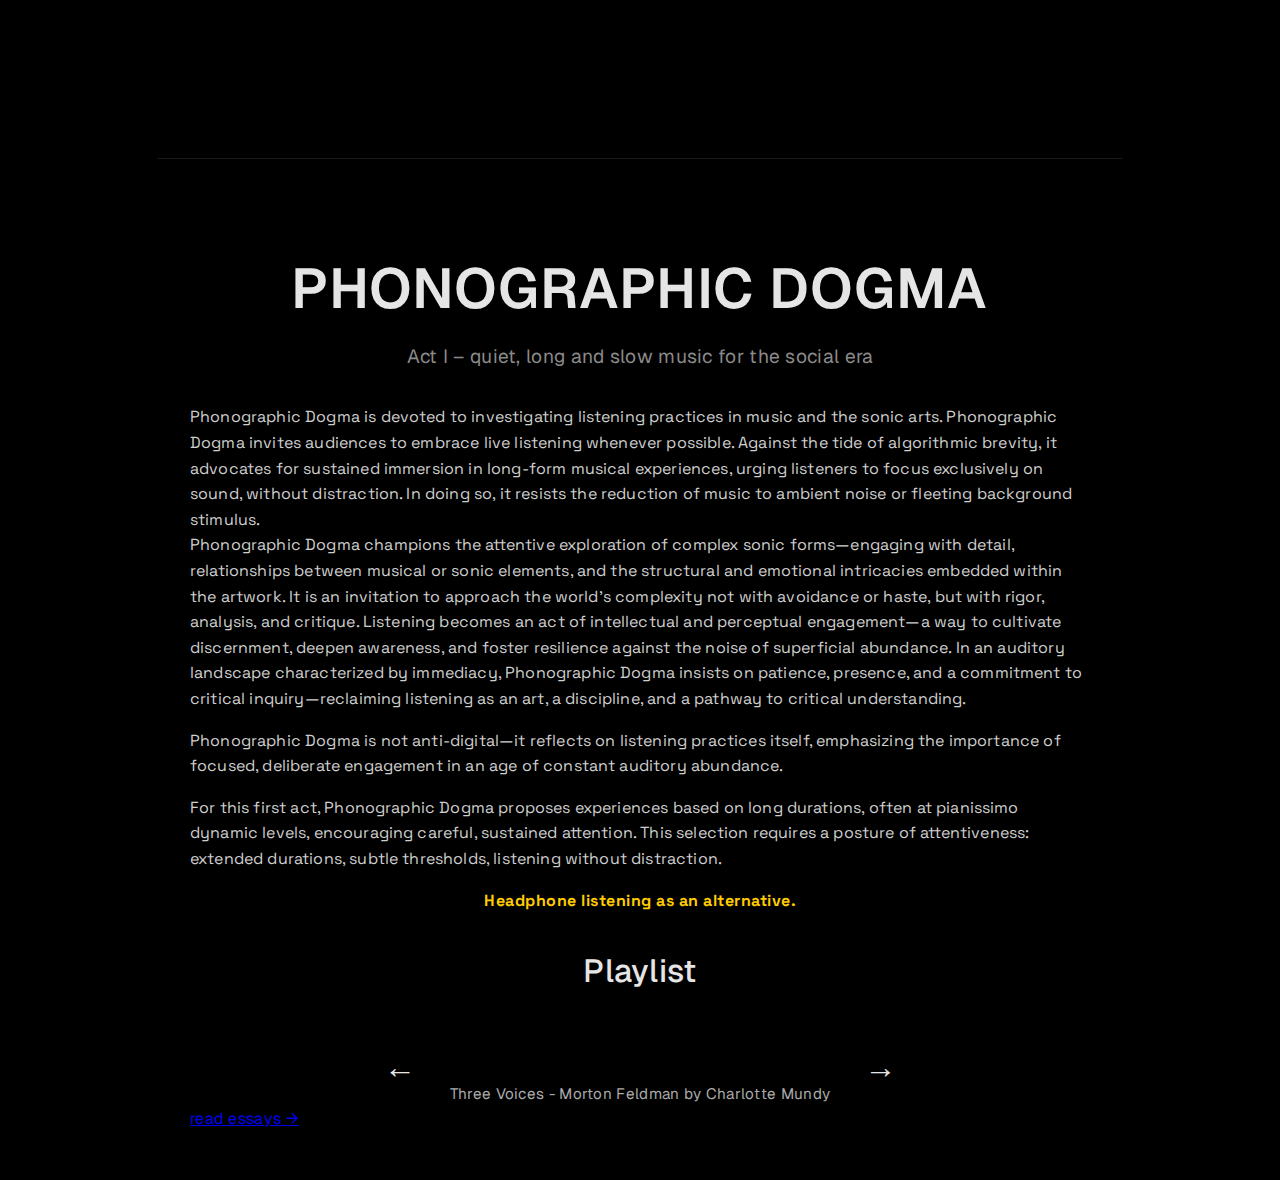
<file: index.html>
<!DOCTYPE html>
<html lang="en">
<head>
  <meta charset="UTF-8" />
  <meta name="viewport" content="width=device-width, initial-scale=1.0"/>
  <title>PHONOGRAPHIC DOGMA</title>
  <link rel="stylesheet" href="style.css" />
  <link href="https://fonts.googleapis.com/css2?family=Geist:wght@400;600&family=Space+Grotesk:wght@400;700&display=swap" rel="stylesheet">
</head>
<body>
  <div id="bg-bitmap"></div>
  <canvas id="sfera-ellittica"></canvas>
  <canvas id="circular-text-canvas"></canvas>
  <div class="container">
    <header>
      <h1>PHONOGRAPHIC DOGMA</h1>
      <h2 class="subtitle">Act I – quiet, long and slow music for the social era</h2>
    </header>
    <section class="manifesto">
      <p>
        Phonographic Dogma is devoted to investigating listening practices in music and the sonic arts. 
Phonographic Dogma invites audiences to embrace live listening whenever possible. Against the tide of algorithmic brevity, it advocates for sustained immersion in long-form musical experiences, urging listeners to focus exclusively on sound, without distraction. In doing so, it resists the reduction of music to ambient noise or fleeting background stimulus.
<br>Phonographic Dogma champions the attentive exploration of complex sonic forms—engaging with detail, relationships between musical or sonic elements, and the structural and emotional intricacies embedded within the artwork. It is an invitation to approach the world’s complexity not with avoidance or haste, but with rigor, analysis, and critique. Listening becomes an act of intellectual and perceptual engagement—a way to cultivate discernment, deepen awareness, and foster resilience against the noise of superficial abundance.
In an auditory landscape characterized by immediacy, Phonographic Dogma insists on patience, presence, and a commitment to critical inquiry—reclaiming listening as an art, a discipline, and a pathway to critical understanding.
      </p>
      <p>
      </p>
      <p>
        Phonographic Dogma is not anti-digital—it reflects on listening practices itself, emphasizing the importance of focused, deliberate engagement in an age of constant auditory abundance. 
      </p>
      <p>
        For this first act, Phonographic Dogma proposes experiences based on long durations, often at pianissimo dynamic levels, encouraging careful, sustained attention.
This selection requires a posture of attentiveness: extended durations, subtle thresholds, listening without distraction. 
      </p>
      <p style="margin-bottom:0.4em">
      </p>
      <p class="headphone-text">
        <strong> Headphone listening as an alternative.</strong>
      </p>
    </section>
    <section class="playlist-section">
      <h2>Playlist</h2>
      <div class="playlist-container">
        <button class="scroll-btn" id="scroll-left">&#8592;</button>
        <div class="playlist-scroll" id="playlist-scroll"></div>
        <button class="scroll-btn" id="scroll-right">&#8594;</button>
      </div>
    </section>
    <nav class="bottom-link">
  <a href="essay.html">read essays →</a>
</nav>
  </div>
  <script src="script.js"></script>
</body>
</html>
</file>
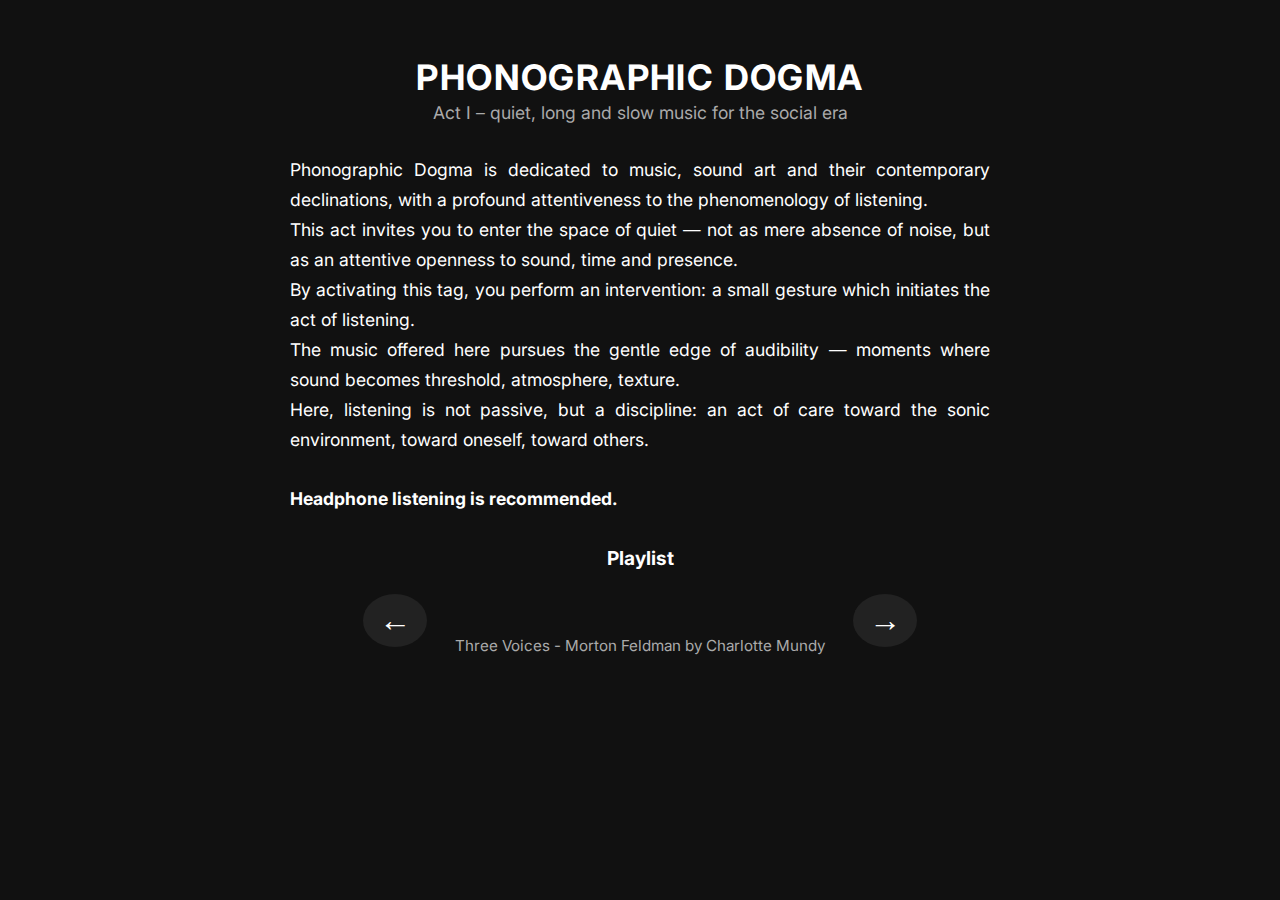
<file: doc/index.html>
<!DOCTYPE html>
<html lang="en">
<head>
  <meta charset="UTF-8" />
  <meta name="viewport" content="width=device-width, initial-scale=1.0"/>
  <title>PHONOGRAPHIC DOGMA</title>
  <link rel="stylesheet" href="style.css" />
  <link href="https://fonts.googleapis.com/css2?family=Inter:wght@300;400;500;600;700&display=swap" rel="stylesheet">
</head>
<body>
  <div class="container">
    <header>
      <h1>PHONOGRAPHIC DOGMA</h1>
      <h2 class="subtitle">Act I – quiet, long and slow music for the social era</h2>
    </header>
    <section class="manifesto">
      <p>
        Phonographic Dogma is dedicated to music, sound art and their contemporary declinations, with a profound attentiveness to the phenomenology of listening.<br>
        This act invites you to enter the space of quiet — not as mere absence of noise, but as an attentive openness to sound, time and presence.<br>
        By activating this tag, you perform an intervention: a small gesture which initiates the act of listening.<br>
        The music offered here pursues the gentle edge of audibility — moments where sound becomes threshold, atmosphere, texture.<br>
        Here, listening is not passive, but a discipline: an act of care toward the sonic environment, toward oneself, toward others.<br><br>
        <strong>Headphone listening is recommended.</strong>
      </p>
    </section>
    <section class="playlist-section">
      <h2>Playlist</h2>
      <div class="playlist-container">
        <button class="scroll-btn" id="scroll-left">&#8592;</button>
        <div class="playlist-scroll" id="playlist-scroll"></div>
        <button class="scroll-btn" id="scroll-right">&#8594;</button>
      </div>
    </section>
  </div>
  <script src="script.js"></script>
</body>
</html>
</file>
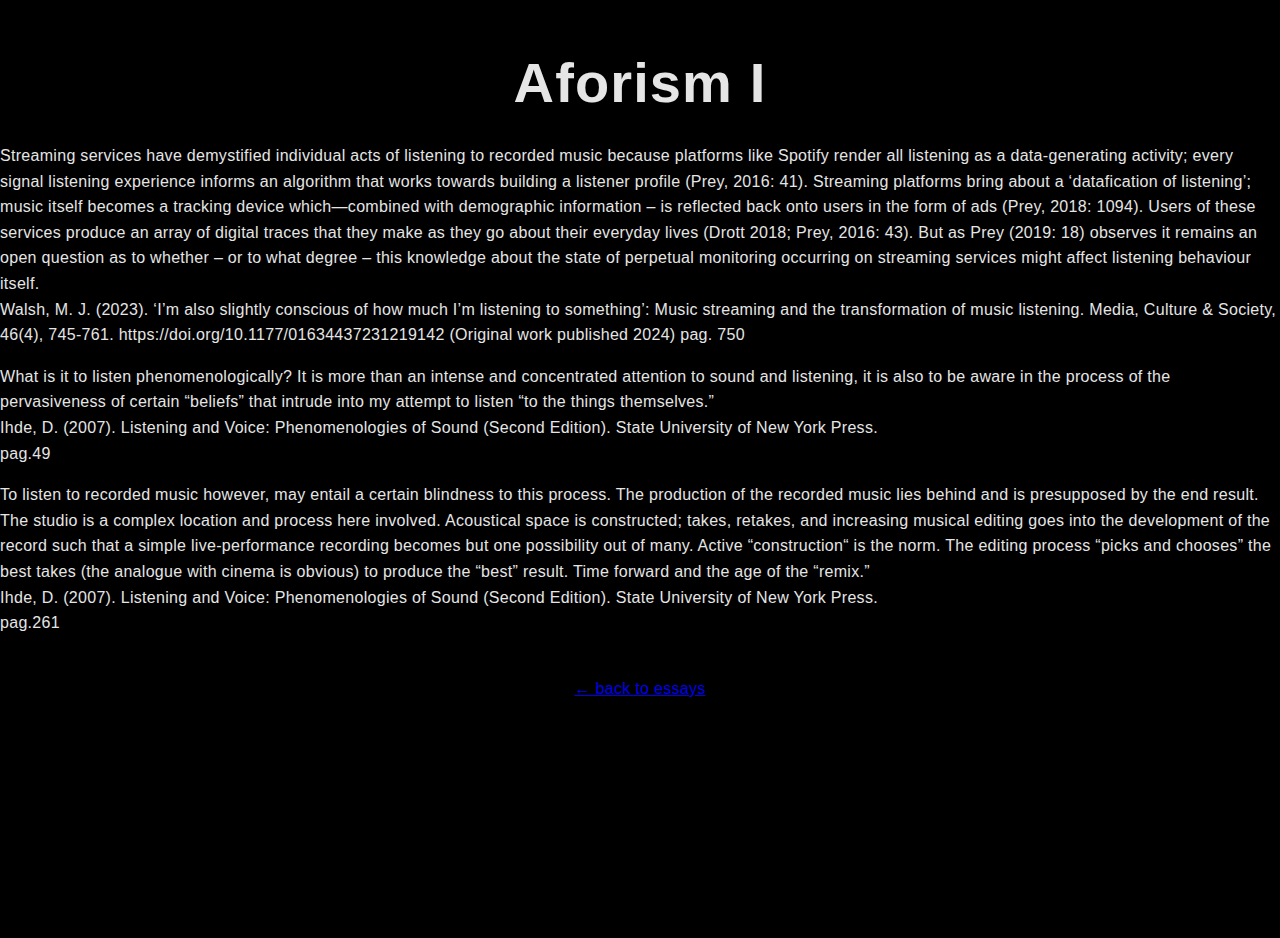
<file: essay-01.html>
<!DOCTYPE html>
<html lang="en">
<head>
  <meta charset="UTF-8" />
  <meta name="viewport" content="width=device-width, initial-scale=1.0"/>
  <title>Aforism I — Phonographic Dogma</title>
  <link rel="stylesheet" href="style.css" />
</head>

<body>
  <div class="page">

    <header class="page-header">
      <h1>Aforism I</h1>
      <p></p>
    </header>

    <article class="article-content">
      <p>Streaming services have demystified individual acts of listening to recorded music because platforms like Spotify render all listening as a data-generating activity; every signal listening experience informs an algorithm that works towards building a listener profile (Prey, 2016: 41). Streaming platforms bring about a ‘datafication of listening’; music itself becomes a tracking device which—combined with demographic information – is reflected back onto users in the form of ads (Prey, 2018: 1094). Users of these services produce an array of digital traces that they make as they go about their everyday lives (Drott 2018; Prey, 2016: 43). But as Prey (2019: 18) observes it remains an open question as to whether – or to what degree – this knowledge about the state of perpetual monitoring occurring on streaming services might affect listening behaviour itself.
<br> Walsh, M. J. (2023). ‘I’m also slightly conscious of how much I’m listening to something’: Music streaming and the transformation of music listening. Media, Culture & Society, 46(4), 745-761. https://doi.org/10.1177/01634437231219142 (Original work published 2024)
pag. 750 </p> 
      <p>What is it to listen phenomenologically? It is more than an intense and concentrated attention to sound and listening, it is also to be aware in the process of the pervasiveness of certain “beliefs” that intrude into my attempt to listen “to the things themselves.”
<br> Ihde, D. (2007). Listening and Voice: Phenomenologies of Sound (Second Edition). State University of New York Press. <br> pag.49</p>
      <p>To listen to recorded music however, may entail a certain blindness to this process. The production of the recorded music lies behind and is presupposed by the end result. The studio is a complex location and process here involved. Acoustical space is constructed; takes, retakes, and increasing musical editing goes into the development of the record such that a simple live-performance recording becomes but one possibility out of many. Active “construction“ is the norm. The editing process “picks and chooses” the best takes (the analogue with cinema is obvious) to produce the “best” result. Time forward and the age of the “remix.”
<br> Ihde, D. (2007). Listening and Voice: Phenomenologies of Sound (Second Edition). State University of New York Press. <br> pag.261 </p>
    </article>

    <div class="bottom-link" style="text-align:center; margin-top:2.5rem;">
      <a href="essay.html">← back to essays</a>
    </div>

  </div>
</body>
</html>
</file>
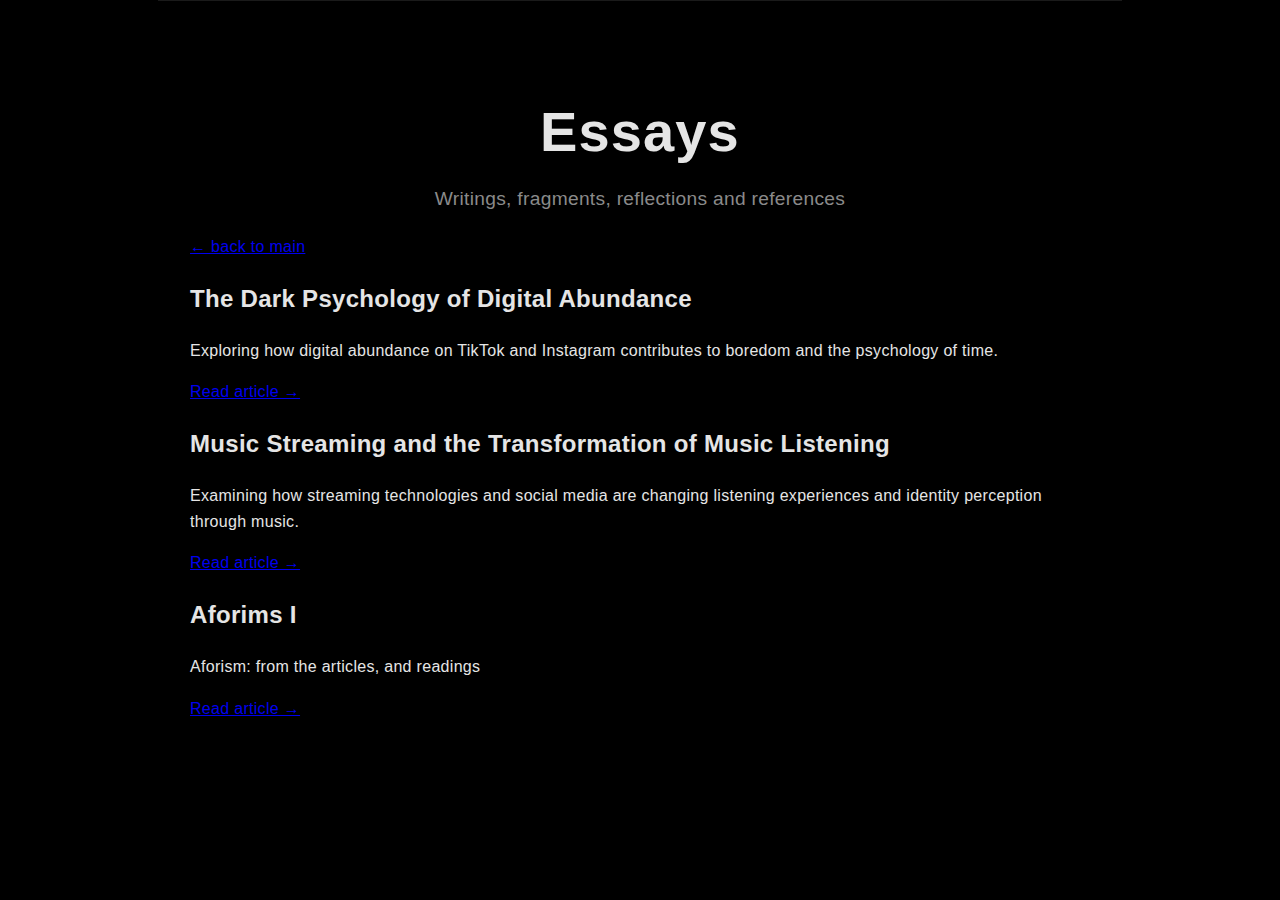
<file: essay.html>
<!DOCTYPE html>
<html lang="en">
<head>
  <meta charset="UTF-8" />
  <meta name="viewport" content="width=device-width, initial-scale=1.0"/>
  <title>Essays — Phonographic Dogma</title>
  <link rel="stylesheet" href="style.css" />
</head>
<body>
  <div class="container">
    <header>
      <h1>Essays</h1>
      <p class="subtitle">Writings, fragments, reflections and references </p>
      <nav class="top-links">
        <a href="index.html">← back to main</a>
      </nav>
    </header>

    <section class="essay-list">
      <!-- Articolo 1 -->
  <article>
    <h2>The Dark Psychology of Digital Abundance</h2>
    <p>Exploring how digital abundance on TikTok and Instagram contributes to boredom and the psychology of time.</p>
    <a class="read-more" href="https://www.neuroscienceof.com/human-nature-blog/psychology-digital-abundance-tiktok-instagram-time-counterfactual-boredom" target="_blank">
      Read article →
    </a>
  </article>

  <!-- Articolo 2 -->
  <article>
    <h2>Music Streaming and the Transformation of Music Listening</h2>
    <p>Examining how streaming technologies and social media are changing listening experiences and identity perception through music.</p>
    <a class="read-more" href="https://journals.sagepub.com/doi/10.1177/01634437231219142?utm_source=chatgpt.com" target="_blank">
      Read article →
    </a>
  </article>

  <!-- Articolo 3 -->
  <article>
    <h2>Aforims I</h2>
    <p> Aforism: from the articles, and readings</p>
    <a class="read-more" href="essay-01.html">
      Read article →
    </a>
  </article>
</section>
       <!-- Qui aggiungerai i tuoi articoli, PDF, link ecc. -->
      <!-- Esempio struttura articolo: -->
      <!--
      <article>
        <h2>Titolo dell'articolo</h2>
        <p>Testo introduttivo o abstract...</p>
        <a class="read-more" href="#">read →</a>
      </article>
      -->
  </div>
</body>
</html>
</file>
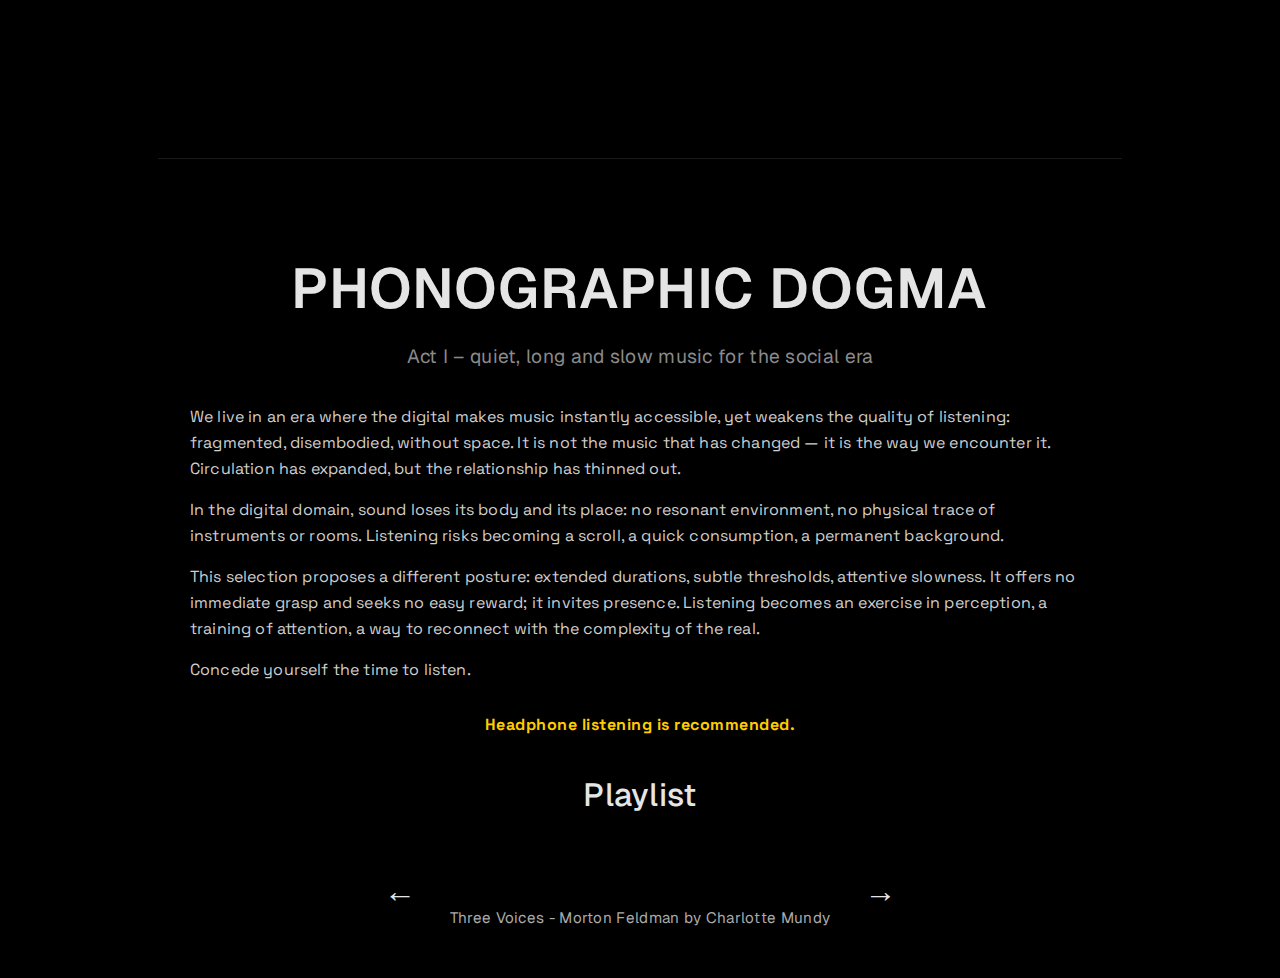
<file: index_Version13.html>
<!DOCTYPE html>
<html lang="en">
<head>
  <meta charset="UTF-8" />
  <meta name="viewport" content="width=device-width, initial-scale=1.0"/>
  <title>PHONOGRAPHIC DOGMA</title>
  <link rel="stylesheet" href="style.css" />
  <link href="https://fonts.googleapis.com/css2?family=Geist:wght@400;600&family=Space+Grotesk:wght@400;700&display=swap" rel="stylesheet">
</head>
<body>
  <div id="bg-bitmap"></div>
  <canvas id="sfera-ellittica"></canvas>
  <canvas id="circular-text-canvas"></canvas>
  <div class="container">
    <header>
      <h1>PHONOGRAPHIC DOGMA</h1>
      <h2 class="subtitle">Act I – quiet, long and slow music for the social era</h2>
    </header>
    <section class="manifesto">
      <p>
        We live in an era where the digital makes music instantly accessible, yet weakens the quality of listening: fragmented, disembodied, without space. It is not the music that has changed — it is the way we encounter it. Circulation has expanded, but the relationship has thinned out.
      </p>
      <p>
        In the digital domain, sound loses its body and its place: no resonant environment, no physical trace of instruments or rooms. Listening risks becoming a scroll, a quick consumption, a permanent background.
      </p>
      <p>
        This selection proposes a different posture: extended durations, subtle thresholds, attentive slowness. It offers no immediate grasp and seeks no easy reward; it invites presence. Listening becomes an exercise in perception, a training of attention, a way to reconnect with the complexity of the real.
      </p>
      <p style="margin-bottom:1.8em">
        Concede yourself the time to listen.
      </p>
      <p class="headphone-text">
        <strong>Headphone listening is recommended.</strong>
      </p>
    </section>
    <section class="playlist-section">
      <h2>Playlist</h2>
      <div class="playlist-container">
        <button class="scroll-btn" id="scroll-left">&#8592;</button>
        <div class="playlist-scroll" id="playlist-scroll"></div>
        <button class="scroll-btn" id="scroll-right">&#8594;</button>
      </div>
    </section>
  </div>
  <script src="script.js"></script>
</body>
</html>
</file>
<file: style.css>
body {
  background: #000;
  color: #e5e5e5;
  font-family: 'Geist', 'Inter', Arial, sans-serif;
  margin: 0;
  min-height: 100vh;
  overflow-x: hidden;
  line-height: 1.6;
  letter-spacing: 0.3px;
}
.manifesto {
  font-family: 'Space Grotesk', 'Geist', 'Inter', Arial, sans-serif;
  position: relative;
  z-index: 2;
  margin: 2rem 0;
  font-size: 1rem;
  line-height: 1.6;
  text-align: left; /* NIENTE justify nello stile brutal */
  letter-spacing: 0.01em;
  color: #cfcfcf;
}
.manifesto p {
  margin-bottom: 1rem;
  margin-top: 0.5rem;
}
.headphone-text {
  display: block;
  text-align: center;
  font-size: 1rem;
  color: #ffcc00; /* giallo accento brutal */
  margin-top: 1.5rem;
  margin-bottom: 0.5rem;
  letter-spacing: 0.5px;
  font-family: 'Space Grotesk', 'Geist', 'Inter', Arial, sans-serif;
}



/* LAYOUT */
.container, header, .manifesto, .playlist-section {
  position: relative;
  z-index: 3;
}
.container {
  max-width: 900px; /* più respiro, estetica brutal */
  margin: auto;
  padding: 3rem 2rem; /* molto più spazio */
  border-top: 1px solid #1a1a1a; /* separazione netta */
}

/* TITOLI */
header h1 {
  font-size: 3.5rem; /* più impatto */
  font-weight: 600;
  text-align: center;
  margin-bottom: 0.5rem;
  letter-spacing: 0.02em;
  color: #e5e5e5;
}
.subtitle {
  display: block;
  font-size: 1.2rem;
  font-weight: 400;
  color: #8a8a8a; /* testo secondario brutal */
  margin-top: 0.3rem;
  text-align: center;
}
.playlist-section h2 {
  text-align: center;
  margin-bottom: 2rem;
  font-size: 2rem;
  font-weight: 500;
  color: #e5e5e5;
}

/* PLAYLIST LAYOUT */
.playlist-container {
  display: flex;
  align-items: center;
  justify-content: center;
  gap: 1.2rem; /* più aria */
}

.scroll-btn {
  background: none;
  color: #e5e5e5;
  border: none;
  font-size: 2rem;
  padding: 0;
  cursor: pointer;
  transition: color 0.2s;
}

.scroll-btn:hover {
  color: #ffcc00; /* accento brutalista */
}
.playlist-scroll {
  width: 410px;
  overflow: hidden;
  display: flex;
  align-items: center;
  position: relative;
}
.playlist-item {
  min-width: 400px;
  margin: 0 5px;
  display: none;
}
.playlist-item.active {
  display: block;
}
@media (max-width: 500px) {
  .playlist-scroll { width: 95vw; }
  .playlist-item { min-width: 90vw; }
}
</file>
<file: doc/style.css>
body {
  background: #111;
  color: #fff;
  font-family: 'Inter', Arial, sans-serif;
  margin: 0;
  min-height: 100vh;
}
.container {
  max-width: 700px;
  margin: auto;
  padding: 2rem 1rem;
}
header h1 {
  font-size: 2.2rem;
  font-weight: bold;
  text-align: center;
  margin-bottom: 0.2rem;
  letter-spacing: 0.04em;
}
.subtitle {
  display: block;
  font-size: 1.1rem;
  font-weight: 400;
  color: #aaa;
  margin-top: 0.3rem;
  text-align: center;
}
.manifesto {
  margin: 2rem 0;
  font-size: 1.1rem;
  line-height: 1.7;
  text-align: justify;
}
.playlist-section h2 {
  text-align: center;
  margin-bottom: 1rem;
  font-size: 1.2rem;
}
.playlist-container {
  display: flex;
  align-items: center;
  justify-content: center;
  gap: 0.5rem;
}
.scroll-btn {
  background: #222;
  color: #fff;
  border: none;
  font-size: 2rem;
  padding: 0.5rem 1rem;
  cursor: pointer;
  border-radius: 50%;
  transition: background 0.2s;
}
.scroll-btn:hover {
  background: #333;
}
.playlist-scroll {
  width: 410px;
  overflow: hidden;
  display: flex;
  align-items: center;
  position: relative;
}
.playlist-item {
  min-width: 400px;
  margin: 0 5px;
  display: none;
}
.playlist-item.active {
  display: block;
}
@media (max-width: 500px) {
  .playlist-scroll { width: 95vw; }
  .playlist-item { min-width: 90vw; }
}
</file>
